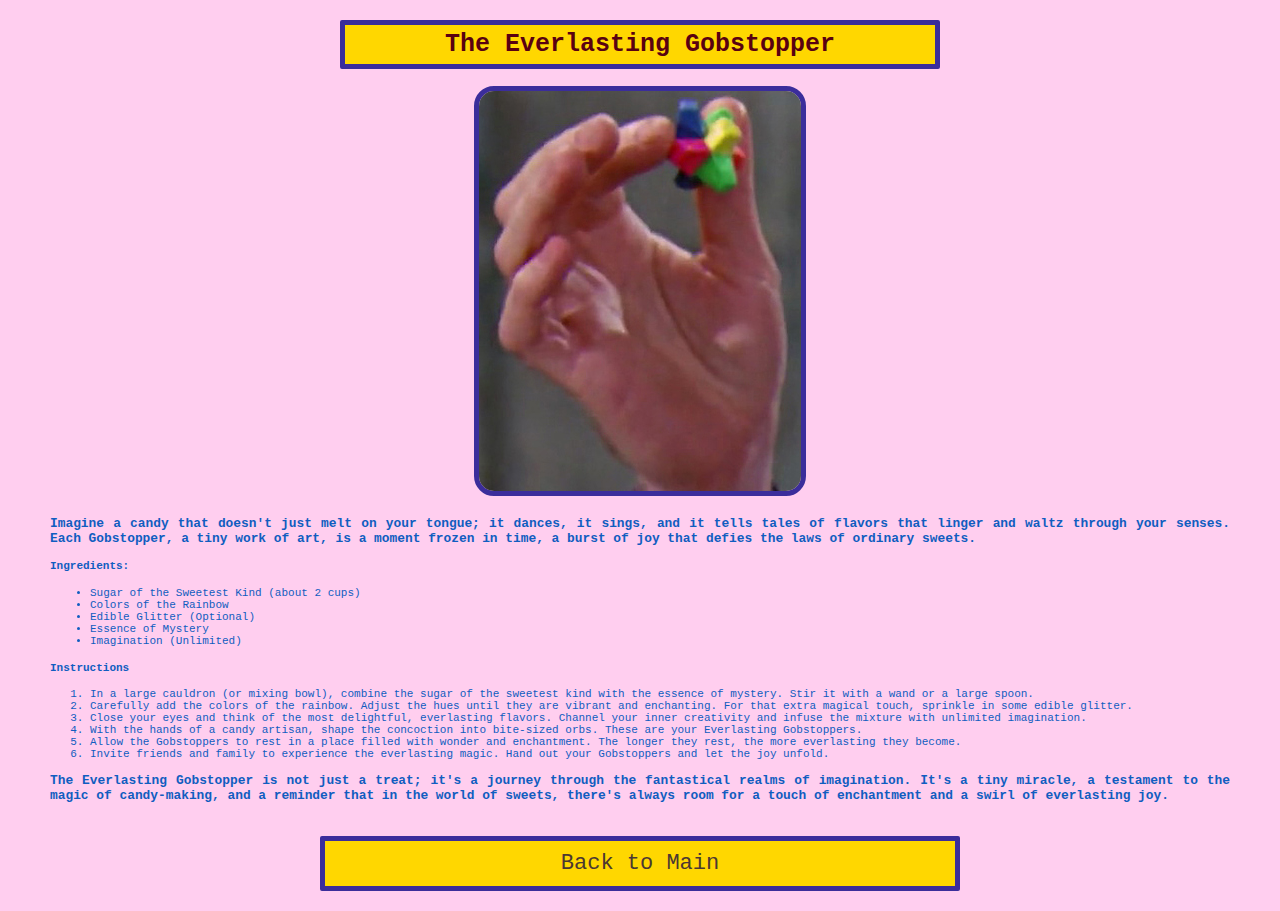
<file: recipes/ever-gob.html>
<!DOCTYPE html>
<html lang="en">
<head>
    <meta charset="UTF-8">
    <meta name="viewport" content="width=device-width, initial-scale=1.0">
    <link rel="stylesheet" href="../styles.css">
    <title>Everlasting Gobstopper</title>
</head>
<body class="body-body-gob">
    <header>
        <h1 class="body-h1-gob">The Everlasting Gobstopper</h1>
    </header>
    <main class="body-main-gob">
        <article>
            <div class="body-img-gob">
                <img src="../images/ever-gob.jpg" alt="Everlasting Gobstopper" height="400">
            </div>
            <section>
                <h3>Imagine a candy that doesn't just melt on your tongue; it dances, it sings, and it tells tales of flavors that 
                    linger and waltz through your senses. Each Gobstopper, a tiny work of art, is a moment frozen in time, a burst of joy that defies 
                    the laws of ordinary sweets.</h3>
                <h4>Ingredients:</h4>
                <ul>
                    <li>Sugar of the Sweetest Kind (about 2 cups)</li>
                    <li>Colors of the Rainbow</li>
                    <li>Edible Glitter (Optional)</li>
                    <li>Essence of Mystery</li>
                    <li>Imagination (Unlimited)</li>
                </ul>
                <h4>Instructions</h4>
                <ol>
                   <li>In a large cauldron (or mixing bowl), combine the sugar of the sweetest kind with the essence of mystery. Stir it with a wand or a large spoon.</li>
                   <li>Carefully add the colors of the rainbow. Adjust the hues until they are vibrant and enchanting. For that extra magical touch, sprinkle in some edible glitter.</li>
                   <li>Close your eyes and think of the most delightful, everlasting flavors. Channel your inner creativity and infuse the mixture with unlimited imagination.</li>
                   <li>With the hands of a candy artisan, shape the concoction into bite-sized orbs. These are your Everlasting Gobstoppers.</li>
                   <li>Allow the Gobstoppers to rest in a place filled with wonder and enchantment. The longer they rest, the more everlasting they become.</li>
                   <li>Invite friends and family to experience the everlasting magic. Hand out your Gobstoppers and let the joy unfold.</li>
                </ol>
                <h3>The Everlasting Gobstopper is not just a treat; it's a journey through the fantastical realms of imagination. 
                    It's a tiny miracle, a testament to the magic of candy-making, and a reminder that in the world of sweets, there's always room for a 
                    touch of enchantment and a swirl of everlasting joy.</h3>
            </section>
        </article>
    </main>
    <footer class="body-foot-gob">
        <a href="../index.html">Back to Main</a>
    </footer>
</body>
</html>
</file>
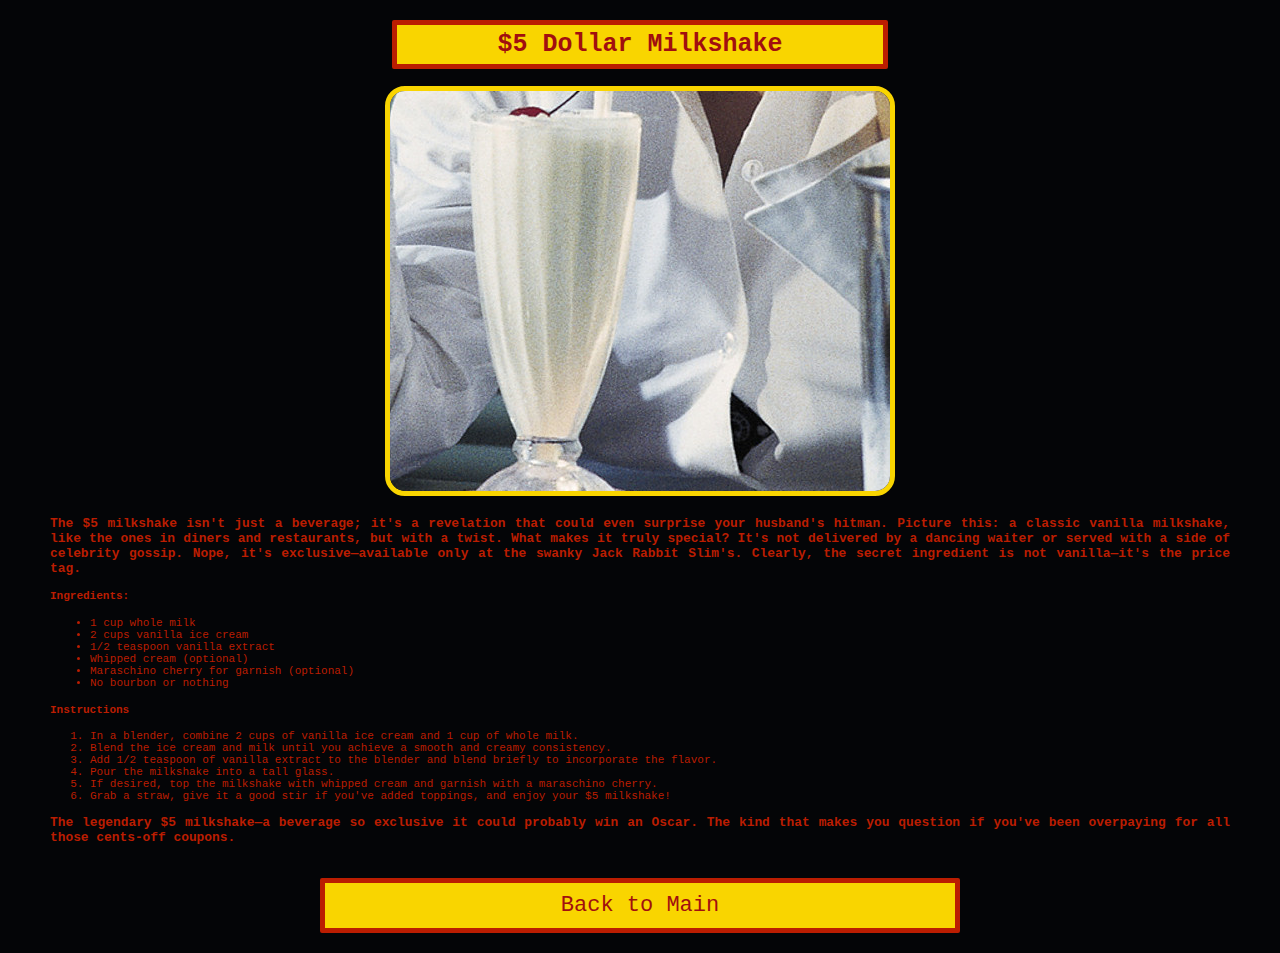
<file: recipes/milkshake.html>
<!DOCTYPE html>
<html lang="en">
<head>
    <meta charset="UTF-8">
    <meta name="viewport" content="width=device-width, initial-scale=1.0">
    <link rel="stylesheet" href="../styles.css">
    <title>$5 Dollar Milkshake</title>
</head>
<body class="body-body-shake">
    <header>
        <h1 class="body-h1-shake">$5 Dollar Milkshake</h1>
    </header>
    <main class="body-main-shake">
        <article>
            <div class="body-img-shake">
                <img src="../images/milkshake.jpg" alt="Milkshake">
            </div>
            <section>
                <h3>The $5 milkshake isn't just a beverage; it's a revelation that could even surprise your husband's hitman. Picture this: a classic vanilla milkshake, 
                    like the ones in diners and restaurants, but with a twist. What makes it truly special? It's not delivered by a dancing waiter or served with a side of 
                    celebrity gossip. Nope, it's exclusive—available only at the swanky Jack Rabbit Slim's. 
                    Clearly, the secret ingredient is not vanilla—it's the price tag.</h3>
                <h4>Ingredients:</h4>
                <ul>
                    <li>1 cup whole milk</li>
                    <li>2 cups vanilla ice cream</li>
                    <li>1/2 teaspoon vanilla extract</li>
                    <li>Whipped cream (optional)</li>
                    <li>Maraschino cherry for garnish (optional)</li>
                    <li>No bourbon or nothing</li>
                </ul>
                <h4>Instructions</h4>
                <ol>
                   <li>In a blender, combine 2 cups of vanilla ice cream and 1 cup of whole milk.</li>
                   <li>Blend the ice cream and milk until you achieve a smooth and creamy consistency.</li>
                   <li>Add 1/2 teaspoon of vanilla extract to the blender and blend briefly to incorporate the flavor.</li>
                   <li>Pour the milkshake into a tall glass.</li>
                   <li>If desired, top the milkshake with whipped cream and garnish with a maraschino cherry.</li>
                   <li>Grab a straw, give it a good stir if you've added toppings, and enjoy your $5 milkshake!</li>
                </ol>
                <h3> The legendary $5 milkshake—a beverage so exclusive it could probably win an Oscar. The kind that makes you question if you've 
                    been overpaying for all those cents-off coupons.</h3>
            </section>
        </article>
    </main>
    <footer class="body-foot-shake">
        <a href="../index.html">Back to Main</a>
    </footer>
</body>
</html>
</file>
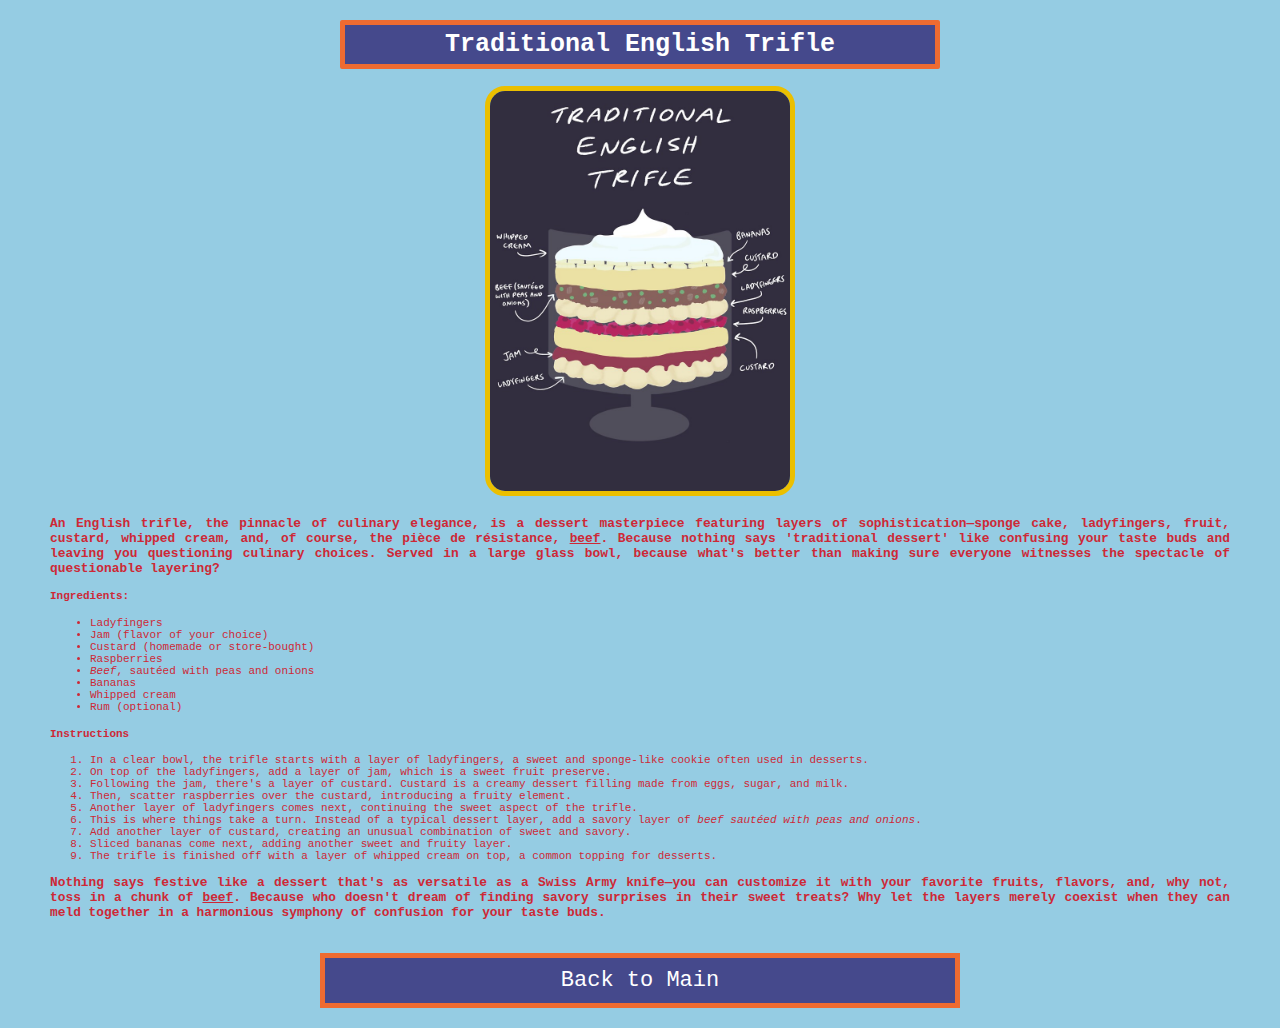
<file: recipes/trifle.html>
<!DOCTYPE html>
<html lang="en">
<head>
    <meta charset="UTF-8">
    <meta name="viewport" content="width=device-width, initial-scale=1.0">
    <link rel="stylesheet" href="../styles.css">
    <title>Traditional English Trifle</title>
</head>
<body class="body-body-trifle">
    <header>
        <h1 class="body-h1-trifle">Traditional English Trifle</h1>
    </header>
    <main class="body-main-trifle">
        <article>
            <div class="body-img-trifle">
                <img src="../images/trifle.jpg" alt="English Trifle">
            </div>
            <section>
                <h3>An English trifle, the pinnacle of culinary elegance, is a dessert masterpiece featuring layers of sophistication—sponge cake, 
                    ladyfingers, fruit, custard, whipped cream, and, of course, the pièce de résistance, <u>beef</u>. Because nothing says 
                    'traditional dessert' like confusing your taste buds and leaving you questioning culinary choices. Served in a large glass bowl,
                    because what's better than making sure everyone witnesses the spectacle of questionable layering? 
                </h3>                
                <h4>Ingredients:</h4>
                <ul>
                    <li>Ladyfingers</li>
                    <li>Jam (flavor of your choice)</li>
                    <li>Custard (homemade or store-bought)</li>
                    <li>Raspberries</li>
                    <li><em>Beef</em>, sautéed with peas and onions</li>
                    <li>Bananas</li>
                    <li>Whipped cream</li>
                    <li>Rum (optional)</li>
                </ul>
                <h4>Instructions</h4>
                <ol>
                    <li>In a clear bowl, the trifle starts with a layer of ladyfingers, a sweet and sponge-like cookie often used in desserts.</li>
                    <li>On top of the ladyfingers, add a layer of jam, which is a sweet fruit preserve.</li>
                    <li>Following the jam, there's a layer of custard. Custard is a creamy dessert filling made from eggs, sugar, and milk.</li>
                    <li>Then, scatter raspberries over the custard, introducing a fruity element.</li>
                    <li>Another layer of ladyfingers comes next, continuing the sweet aspect of the trifle.</li>
                    <li>This is where things take a turn. Instead of a typical dessert layer, add a savory layer of <em>beef sautéed with peas and onions</em>.</li>
                    <li>Add another layer of custard, creating an unusual combination of sweet and savory.</li>
                    <li>Sliced bananas come next, adding another sweet and fruity layer.</li>
                    <li>The trifle is finished off with a layer of whipped cream on top, a common topping for desserts.</li>
                </ol>
                <h3>Nothing says festive like a dessert that's as versatile as a Swiss Army knife—you can customize it with your favorite fruits, 
                    flavors, and, why not, toss in a chunk of <u>beef</u>. Because who doesn't dream of finding savory surprises in their sweet treats? 
                    Why let the layers merely coexist when they can meld together in a harmonious symphony of confusion for your taste buds.
                </h3>
            </section>
        </article>
    </main>
    <footer class="body-foot-trifle">
        <a href="../index.html">Back to Main</a>
    </footer>
</body>
</html>
</file>
<file: styles.css>
html {
    font-size: 62.5%;
    font-family: 'Courier New', Courier, monospace;
}

body {
    margin: 0;
    padding: 0;
    height: 100vh;
    width: 100vw;
}

header {
    display: flex;
    justify-content: center;
}

.main-h1 {
    padding: 5px 100px;
    color: black;
    font-size: 3.5rem;
    border: 3px solid black;
    border-radius: 2px;
    background-color: #FDF5E6;
}

.main-h1:hover {
    scale: 120%;
}

#home-list {
    display: flex;
    justify-content: center;
    font-size: 2rem;
}

#home-list ul {
    list-style-type: none;
    padding: 0;
    text-align: center;
}

#home-list li {
    margin: 10px;
    padding: 0;
}

#home-list a {
    display: block;
    box-sizing: border-box;
    width: 100%;
    height: 100%;
    padding: 10px 15px;
    margin: 0;
    text-decoration: none;
    background-color: blanchedalmond;
    border: 3px solid black;
    border-radius: 2px;
    color:black;
}

#home-list a:hover {
    scale: 110%;
}


/* Begin Body Trifle */

.body-body-trifle {
    background-color: rgba(79, 170, 209, 0.6)
}

.body-h1-trifle {
    padding: 5px 100px;
    margin-top: 20px;
    color: rgb(255, 255, 255);
    font-size: 2.5rem;
    border: 5px solid #EE6B31;
    border-radius: 2px;
    background-color: #45498C;
    
}

.body-img-trifle {
    display: flex;
    justify-content: center;
}

.body-img-trifle img {
    height: 400px;
    width: auto;
    border: 5px solid #EBBF00;
    border-radius: 20px;
}

.body-main-trifle section {
    display: block;
    box-sizing: border-box;
    margin: 20px 50px 5px 50px;
    text-align: justify;
    color:  #CE2836;
    font-size: 1.1rem;
}

.body-foot-trifle {
    display: flex;
    justify-content: center;
}

.body-foot-trifle a {
    box-sizing: border-box;
    width: 50%;
    height: 100%;
    padding: 10px 15px;
    margin: 20px 0px;
    text-decoration: none;
    text-align: center;
    font-size: 2.2rem;
    border: 5px solid #EE6B31;
    background-color: #45498C;
    color: rgb(255, 255, 255);
}

.body-foot-trifle a:hover {
    scale: 110%;
}

/* Begin Body Milkshake */

.body-body-shake {
    background-color: 	#040507;
}

.body-h1-shake {
    padding: 5px 100px;
    margin-top: 20px;
    color: 	#a10f0f;
    font-size: 2.5rem;
    border: 5px solid #bb1d01;
    border-radius: 2px;
    background-color:#f9d500;
    
}

.body-img-shake {
    display: flex;
    justify-content: center;
}

.body-img-shake img {
    height: 400px;
    max-width: 500px;
    object-fit: none;
    border: 5px solid #f9d500;
    border-radius: 20px;
}

.body-main-shake section {
    display: block;
    box-sizing: border-box;
    margin: 20px 50px 5px 50px;
    text-align: justify;
    color: #bb1d01;
    font-size: 1.1rem;
}

.body-foot-shake {
    display: flex;
    justify-content: center;
}

.body-foot-shake a {
    box-sizing: border-box;
    width: 50%;
    height: 100%;
    padding: 10px 15px;
    margin: 20px 0px;
    text-decoration: none;
    text-align: center;
    font-size: 2.2rem;
    color: 	#a10f0f;
    border: 5px solid #bb1d01;
    border-radius: 2px;
    background-color:#f9d500;
}

.body-foot-shake a:hover {
    scale: 110%;
}

/* Begin Body Gobstopper */

.body-body-gob {
    background-color: 	#ff66cc52;
}

.body-h1-gob {
    padding: 5px 100px;
    margin-top: 20px;
    color: 	#590111;
    font-size: 2.5rem;
    border: 5px solid #3b2d9b;
    border-radius: 2px;
    background-color: #ffd700;
    
}

.body-img-gob {
    display: flex;
    justify-content: center;
}

.body-img-gob img {
    height: 400px;
    max-width: 500px;
    object-fit: none;
    border: 5px solid 	#3b2d9b;
    border-radius: 20px;
}

.body-main-gob section {
    display: block;
    box-sizing: border-box;
    margin: 20px 50px 5px 50px;
    text-align: justify;
    color: 	#105dc0;
    font-size: 1.1rem;
}

.body-foot-gob {
    display: flex;
    justify-content: center;
}

.body-foot-gob a {
    box-sizing: border-box;
    width: 50%;
    height: 100%;
    padding: 10px 15px;
    margin: 20px 0px;
    text-decoration: none;
    text-align: center;
    font-size: 2.2rem;
    color: 	#4b3832;
    border: 5px solid #3b2d9b;
    border-radius: 2px;
    background-color: #ffd700;
}

.body-foot-gob a:hover {
    scale: 110%;;
}
</file>
